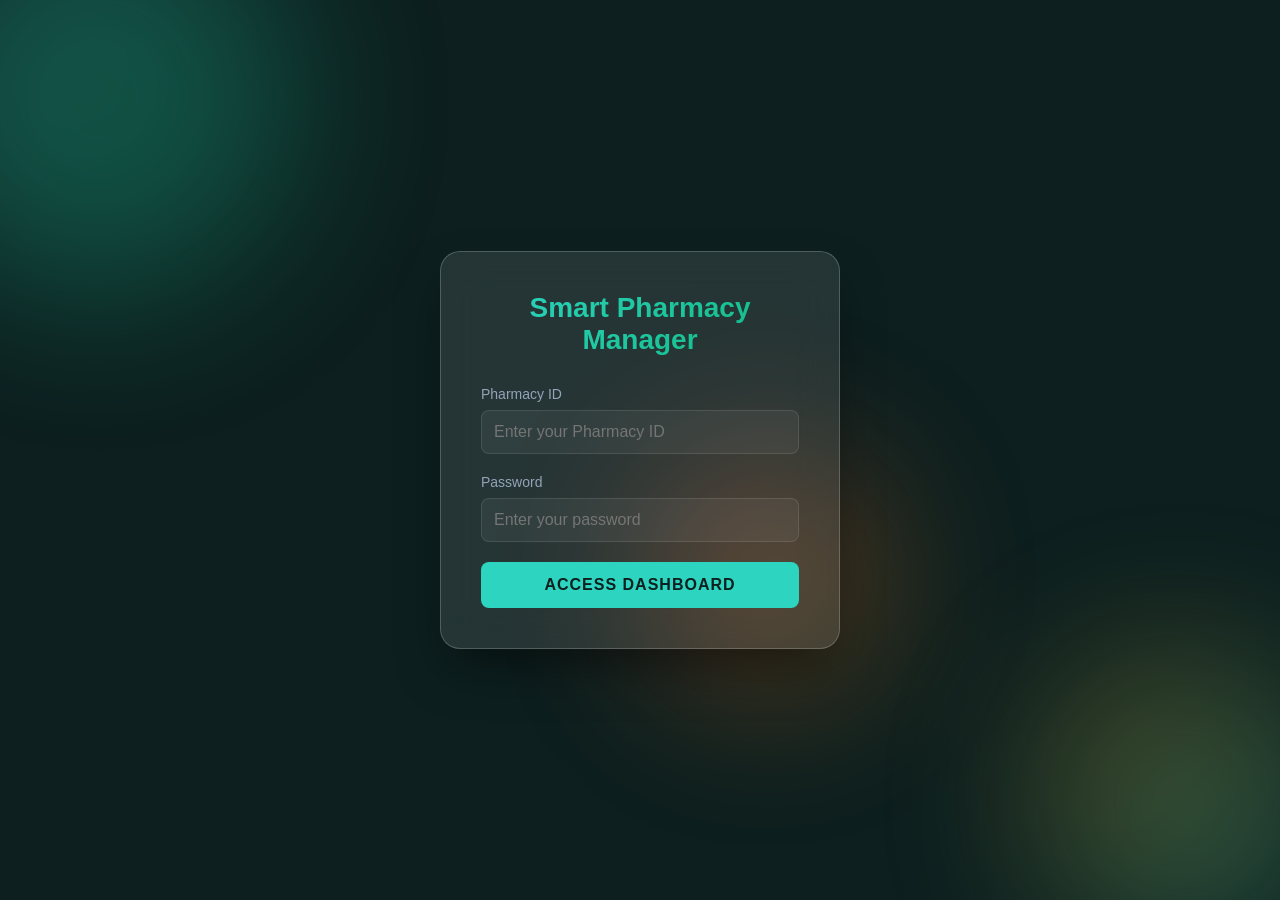
<file: smart-pharmacy-manager.html>
<!DOCTYPE html>
<html lang="en">
<head>
    <meta charset="UTF-8">
    <meta name="viewport" content="width=device-width, initial-scale=1.0">
    <title>Smart Pharmacy Expiry Manager</title>
    <style>
        :root {
            --bg-primary: #0d1f1f;
            --neon-teal: #2dd4bf;
            --medical-green: #10b981;
            --warning-yellow: #f59e0b;
            --emergency-red: #ef4444;
            --glass-white: rgba(255, 255, 255, 0.1);
            --glass-border: rgba(255, 255, 255, 0.2);
            --text-primary: #ffffff;
            --text-secondary: #94a3b8;
        }

        * {
            margin: 0;
            padding: 0;
            box-sizing: border-box;
        }

        body {
            font-family: 'Segoe UI', Tahoma, Geneva, Verdana, sans-serif;
            background: var(--bg-primary);
            color: var(--text-primary);
            min-height: 100vh;
            position: relative;
            overflow-x: hidden;
        }

        /* Animated background blobs */
        .bg-blob {
            position: fixed;
            border-radius: 50%;
            filter: blur(80px);
            opacity: 0.3;
            animation: float 20s infinite ease-in-out;
            pointer-events: none;
        }

        .blob1 {
            width: 400px;
            height: 400px;
            background: linear-gradient(135deg, var(--neon-teal), var(--medical-green));
            top: -100px;
            left: -100px;
        }

        .blob2 {
            width: 300px;
            height: 300px;
            background: linear-gradient(135deg, var(--warning-yellow), var(--neon-teal));
            bottom: -50px;
            right: -50px;
            animation-delay: 5s;
        }

        .blob3 {
            width: 250px;
            height: 250px;
            background: linear-gradient(135deg, var(--emergency-red), var(--warning-yellow));
            top: 50%;
            left: 50%;
            animation-delay: 10s;
        }

        @keyframes float {
            0%, 100% { transform: translate(0, 0) scale(1); }
            33% { transform: translate(30px, -30px) scale(1.1); }
            66% { transform: translate(-20px, 20px) scale(0.9); }
        }

        /* Login Screen Styles */
        .login-container {
            display: flex;
            justify-content: center;
            align-items: center;
            min-height: 100vh;
            padding: 20px;
        }

        .login-card {
            background: var(--glass-white);
            backdrop-filter: blur(20px);
            -webkit-backdrop-filter: blur(20px);
            border: 1px solid var(--glass-border);
            border-radius: 20px;
            padding: 40px;
            width: 100%;
            max-width: 400px;
            box-shadow: 0 25px 50px -12px rgba(0, 0, 0, 0.5);
        }

        .login-title {
            text-align: center;
            font-size: 28px;
            font-weight: bold;
            margin-bottom: 30px;
            background: linear-gradient(135deg, var(--neon-teal), var(--medical-green));
            -webkit-background-clip: text;
            -webkit-text-fill-color: transparent;
            background-clip: text;
        }

        .form-group {
            margin-bottom: 20px;
        }

        .form-label {
            display: block;
            margin-bottom: 8px;
            color: var(--text-secondary);
            font-size: 14px;
        }

        .form-input {
            width: 100%;
            padding: 12px;
            background: rgba(255, 255, 255, 0.05);
            border: 1px solid rgba(255, 255, 255, 0.1);
            border-radius: 8px;
            color: var(--text-primary);
            font-size: 16px;
            transition: all 0.3s ease;
        }

        .form-input:focus {
            outline: none;
            border-color: var(--neon-teal);
            box-shadow: 0 0 0 3px rgba(45, 212, 191, 0.1);
        }

        .btn-primary {
            width: 100%;
            padding: 14px;
            background: var(--neon-teal);
            color: var(--bg-primary);
            border: none;
            border-radius: 8px;
            font-size: 16px;
            font-weight: bold;
            cursor: pointer;
            transition: all 0.3s ease;
            text-transform: uppercase;
            letter-spacing: 1px;
        }

        .btn-primary:hover {
            background: #26b5a0;
            transform: translateY(-2px);
            box-shadow: 0 10px 20px -5px rgba(45, 212, 191, 0.3);
        }

        /* Dashboard Styles */
        .dashboard {
            display: none;
            padding: 20px;
            max-width: 1400px;
            margin: 0 auto;
        }

        .header {
            background: var(--glass-white);
            backdrop-filter: blur(10px);
            -webkit-backdrop-filter: blur(10px);
            border: 1px solid var(--glass-border);
            border-radius: 15px;
            padding: 20px;
            margin-bottom: 30px;
            display: flex;
            justify-content: space-between;
            align-items: center;
        }

        .welcome-text {
            font-size: 24px;
            font-weight: bold;
        }

        .date-text {
            color: var(--text-secondary);
        }

        .financial-widget {
            background: var(--glass-white);
            backdrop-filter: blur(10px);
            -webkit-backdrop-filter: blur(10px);
            border: 1px solid var(--glass-border);
            border-radius: 15px;
            padding: 25px;
            margin-bottom: 30px;
            display: grid;
            grid-template-columns: 1fr 1fr;
            gap: 30px;
        }

        .financial-item {
            text-align: center;
        }

        .financial-label {
            color: var(--text-secondary);
            font-size: 14px;
            margin-bottom: 10px;
            text-transform: uppercase;
            letter-spacing: 1px;
        }

        .financial-value {
            font-size: 32px;
            font-weight: bold;
        }

        .financial-value.loss {
            color: var(--emergency-red);
        }

        .financial-value.recoverable {
            color: var(--warning-yellow);
        }

        .inventory-section {
            background: var(--glass-white);
            backdrop-filter: blur(10px);
            -webkit-backdrop-filter: blur(10px);
            border: 1px solid var(--glass-border);
            border-radius: 15px;
            padding: 25px;
        }

        .section-title {
            font-size: 20px;
            font-weight: bold;
            margin-bottom: 20px;
            color: var(--neon-teal);
        }

        .inventory-table {
            width: 100%;
            border-collapse: collapse;
        }

        .inventory-table th {
            text-align: left;
            padding: 12px;
            border-bottom: 2px solid var(--glass-border);
            color: var(--text-secondary);
            font-weight: 600;
            text-transform: uppercase;
            font-size: 12px;
            letter-spacing: 1px;
        }

        .inventory-table td {
            padding: 15px 12px;
            border-bottom: 1px solid rgba(255, 255, 255, 0.05);
        }

        .status-badge {
            display: inline-block;
            padding: 4px 12px;
            border-radius: 20px;
            font-size: 12px;
            font-weight: bold;
            text-transform: uppercase;
        }

        .status-safe {
            background: rgba(16, 185, 129, 0.2);
            color: var(--medical-green);
            border: 1px solid var(--medical-green);
        }

        .status-warning {
            background: rgba(245, 158, 11, 0.2);
            color: var(--warning-yellow);
            border: 1px solid var(--warning-yellow);
        }

        .status-danger {
            background: rgba(239, 68, 68, 0.2);
            color: var(--emergency-red);
            border: 1px solid var(--emergency-red);
        }

        .action-btn {
            padding: 6px 12px;
            border: none;
            border-radius: 6px;
            font-size: 12px;
            font-weight: bold;
            cursor: pointer;
            transition: all 0.3s ease;
            text-transform: uppercase;
        }

        .action-btn:hover {
            transform: translateY(-1px);
        }

        .action-btn.return {
            background: var(--emergency-red);
            color: white;
        }

        .action-btn.sale {
            background: var(--warning-yellow);
            color: var(--bg-primary);
        }

        .action-btn.track {
            background: transparent;
            color: var(--text-secondary);
            border: 1px solid var(--text-secondary);
            cursor: not-allowed;
        }

        .logout-btn {
            padding: 8px 16px;
            background: transparent;
            color: var(--text-secondary);
            border: 1px solid var(--text-secondary);
            border-radius: 6px;
            cursor: pointer;
            transition: all 0.3s ease;
        }

        .logout-btn:hover {
            color: var(--emergency-red);
            border-color: var(--emergency-red);
        }

        @media (max-width: 768px) {
            .financial-widget {
                grid-template-columns: 1fr;
            }
            
            .header {
                flex-direction: column;
                gap: 10px;
                text-align: center;
            }
            
            .inventory-table {
                font-size: 14px;
            }
            
            .inventory-table th,
            .inventory-table td {
                padding: 8px 6px;
            }
        }
    </style>
</head>
<body>
    <!-- Animated Background -->
    <div class="bg-blob blob1"></div>
    <div class="bg-blob blob2"></div>
    <div class="bg-blob blob3"></div>

    <!-- Login Screen -->
    <div class="login-container" id="loginScreen">
        <div class="login-card">
            <h1 class="login-title">Smart Pharmacy Manager</h1>
            <form id="loginForm">
                <div class="form-group">
                    <label class="form-label" for="pharmacyId">Pharmacy ID</label>
                    <input type="text" id="pharmacyId" class="form-input" placeholder="Enter your Pharmacy ID" required>
                </div>
                <div class="form-group">
                    <label class="form-label" for="password">Password</label>
                    <input type="password" id="password" class="form-input" placeholder="Enter your password" required>
                </div>
                <button type="submit" class="btn-primary">Access Dashboard</button>
            </form>
        </div>
    </div>

    <!-- Dashboard Screen -->
    <div class="dashboard" id="dashboardScreen">
        <div class="header">
            <div>
                <div class="welcome-text">Welcome to Smart Pharmacy Manager</div>
                <div class="date-text" id="currentDate"></div>
            </div>
            <button class="logout-btn" onclick="logout()">Logout</button>
        </div>

        <div class="financial-widget">
            <div class="financial-item">
                <div class="financial-label">Total Loss from Expired Stock</div>
                <div class="financial-value loss" id="totalLoss">$0</div>
            </div>
            <div class="financial-item">
                <div class="financial-label">Recoverable Revenue (Flash Sale)</div>
                <div class="financial-value recoverable" id="recoverableRevenue">$0</div>
            </div>
        </div>

        <div class="inventory-section">
            <h2 class="section-title">Inventory Status & Actions</h2>
            <table class="inventory-table">
                <thead>
                    <tr>
                        <th>Drug Name</th>
                        <th>Batch ID</th>
                        <th>Quantity</th>
                        <th>Unit Price</th>
                        <th>Expiry Date</th>
                        <th>Status</th>
                        <th>Action</th>
                    </tr>
                </thead>
                <tbody id="inventoryTableBody">
                </tbody>
            </table>
        </div>
    </div>

    <script>
        // Mock inventory data
        const inventory = [
            {
                id: 1,
                drugName: "Amoxicillin",
                batchId: "B001",
                quantity: 150,
                unitPrice: 12.50,
                expiryDate: new Date("2024-01-15")
            },
            {
                id: 2,
                drugName: "Ibuprofen",
                batchId: "B002",
                quantity: 200,
                unitPrice: 8.75,
                expiryDate: new Date("2025-03-20")
            },
            {
                id: 3,
                drugName: "Paracetamol",
                batchId: "B003",
                quantity: 300,
                unitPrice: 5.25,
                expiryDate: new Date("2024-12-10")
            },
            {
                id: 4,
                drugName: "Aspirin",
                batchId: "B004",
                quantity: 100,
                unitPrice: 7.80,
                expiryDate: new Date("2025-06-15")
            },
            {
                id: 5,
                drugName: "Cetirizine",
                batchId: "B005",
                quantity: 80,
                unitPrice: 15.60,
                expiryDate: new Date("2024-02-28")
            },
            {
                id: 6,
                drugName: "Omeprazole",
                batchId: "B006",
                quantity: 120,
                unitPrice: 22.40,
                expiryDate: new Date("2025-08-30")
            }
        ];

        // Login functionality
        document.getElementById('loginForm').addEventListener('submit', function(e) {
            e.preventDefault();
            const pharmacyId = document.getElementById('pharmacyId').value;
            const password = document.getElementById('password').value;
            
            // Simple validation (in real app, this would be server-side)
            if (pharmacyId && password) {
                document.getElementById('loginScreen').style.display = 'none';
                document.getElementById('dashboardScreen').style.display = 'block';
                initializeDashboard();
            }
        });

        function logout() {
            document.getElementById('dashboardScreen').style.display = 'none';
            document.getElementById('loginScreen').style.display = 'flex';
            document.getElementById('loginForm').reset();
        }

        function initializeDashboard() {
            updateCurrentDate();
            renderInventory();
            calculateFinancials();
        }

        function updateCurrentDate() {
            const now = new Date();
            const options = { weekday: 'long', year: 'numeric', month: 'long', day: 'numeric' };
            document.getElementById('currentDate').textContent = now.toLocaleDateString('en-US', options);
        }

        function getStockStatus(expiryDate) {
            const today = new Date();
            const daysUntilExpiry = Math.floor((expiryDate - today) / (1000 * 60 * 60 * 24));
            
            if (daysUntilExpiry < 0) {
                return { status: 'danger', label: 'Expired', days: daysUntilExpiry };
            } else if (daysUntilExpiry <= 30) {
                return { status: 'warning', label: 'Expiring Soon', days: daysUntilExpiry };
            } else {
                return { status: 'safe', label: 'Safe', days: daysUntilExpiry };
            }
        }

        function renderInventory() {
            const tbody = document.getElementById('inventoryTableBody');
            tbody.innerHTML = '';
            
            inventory.forEach(item => {
                const stockStatus = getStockStatus(item.expiryDate);
                const row = document.createElement('tr');
                
                const actionButton = getActionButton(stockStatus.status, item);
                
                row.innerHTML = `
                    <td><strong>${item.drugName}</strong></td>
                    <td>${item.batchId}</td>
                    <td>${item.quantity}</td>
                    <td>$${item.unitPrice.toFixed(2)}</td>
                    <td>${item.expiryDate.toLocaleDateString()}</td>
                    <td><span class="status-badge status-${stockStatus.status}">${stockStatus.label}</span></td>
                    <td>${actionButton}</td>
                `;
                
                tbody.appendChild(row);
            });
        }

        function getActionButton(status, item) {
            switch(status) {
                case 'danger':
                    return `<button class="action-btn return" onclick="handleAction('return', ${item.id})">Return to Vendor</button>`;
                case 'warning':
                    return `<button class="action-btn sale" onclick="handleAction('sale', ${item.id})">Start Flash Sale</button>`;
                case 'safe':
                default:
                    return `<button class="action-btn track" disabled>Track</button>`;
            }
        }

        function handleAction(action, itemId) {
            const item = inventory.find(i => i.id === itemId);
            if (!item) return;
            
            let message = '';
            switch(action) {
                case 'return':
                    message = `Initiating return process for ${item.drugName} (Batch: ${item.batchId}) to vendor.`;
                    break;
                case 'sale':
                    message = `Starting 50% flash sale for ${item.drugName} (Batch: ${item.batchId}) - ${item.quantity} units available!`;
                    break;
            }
            
            // Create a simple notification instead of alert
            showNotification(message);
        }

        function showNotification(message) {
            // Create notification element
            const notification = document.createElement('div');
            notification.style.cssText = `
                position: fixed;
                top: 20px;
                right: 20px;
                background: var(--neon-teal);
                color: var(--bg-primary);
                padding: 15px 20px;
                border-radius: 8px;
                box-shadow: 0 10px 25px rgba(0,0,0,0.3);
                z-index: 1000;
                max-width: 300px;
                font-weight: bold;
                animation: slideIn 0.3s ease-out;
            `;
            notification.textContent = message;
            
            // Add animation
            const style = document.createElement('style');
            style.textContent = `
                @keyframes slideIn {
                    from { transform: translateX(100%); opacity: 0; }
                    to { transform: translateX(0); opacity: 1; }
                }
            `;
            document.head.appendChild(style);
            
            document.body.appendChild(notification);
            
            // Remove after 3 seconds
            setTimeout(() => {
                notification.style.animation = 'slideIn 0.3s ease-out reverse';
                setTimeout(() => {
                    document.body.removeChild(notification);
                }, 300);
            }, 3000);
        }

        function calculateFinancials() {
            const today = new Date();
            let totalLoss = 0;
            let recoverableRevenue = 0;
            
            inventory.forEach(item => {
                const stockStatus = getStockStatus(item.expiryDate);
                const itemValue = item.quantity * item.unitPrice;
                
                if (stockStatus.status === 'danger') {
                    totalLoss += itemValue;
                } else if (stockStatus.status === 'warning') {
                    // 50% of value can be recovered through flash sale
                    recoverableRevenue += (itemValue * 0.5);
                }
            });
            
            document.getElementById('totalLoss').textContent = `$${totalLoss.toFixed(2)}`;
            document.getElementById('recoverableRevenue').textContent = `$${recoverableRevenue.toFixed(2)}`;
        }
    </script>
</body>
</html>
</file>
